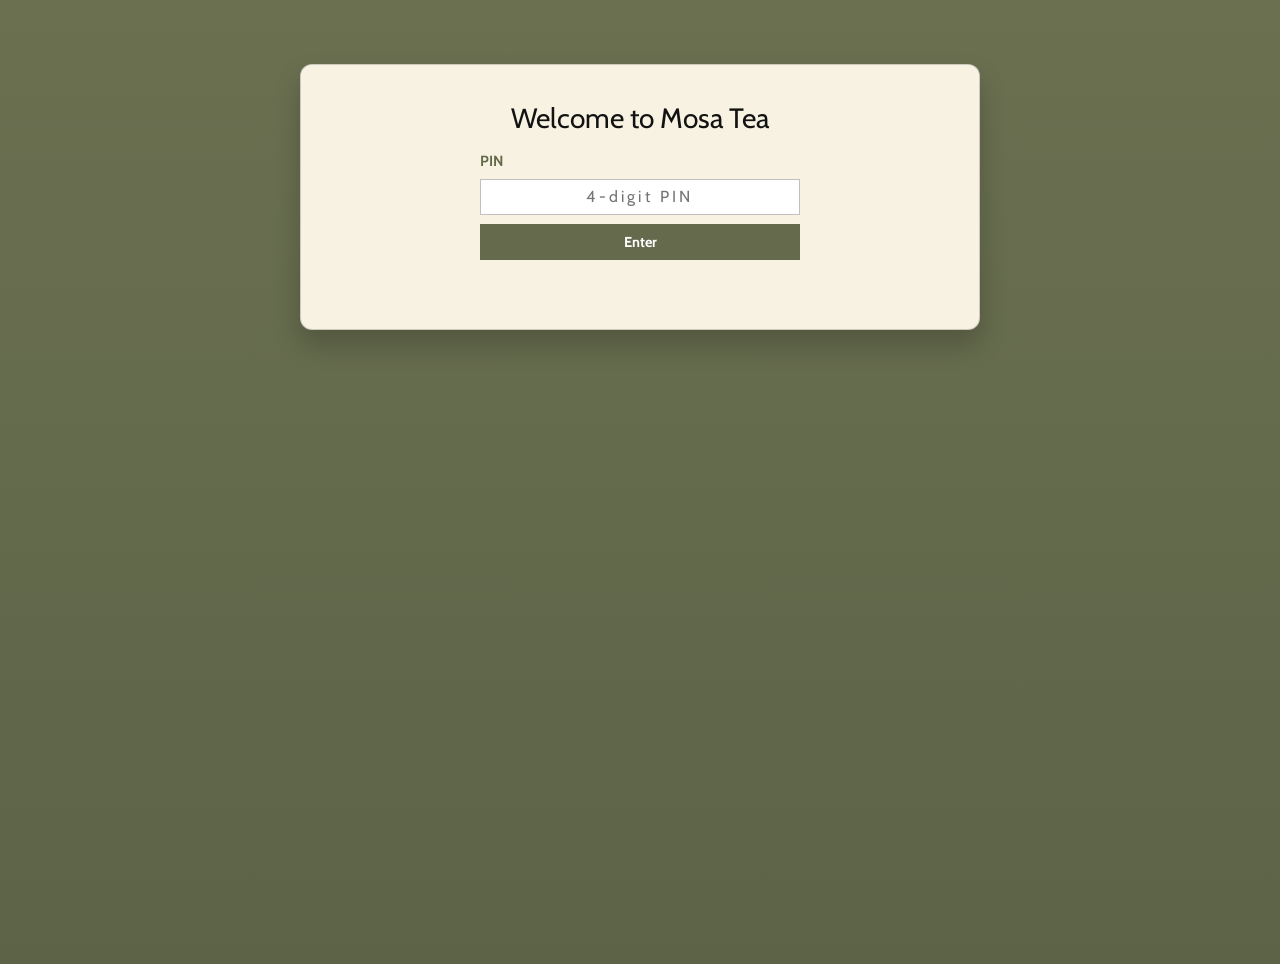
<file: src/index.html>
<!DOCTYPE html>
<html lang="en">
<head>
    <meta charset="UTF-8">
    <meta name="viewport" content="width=device-width, initial-scale=1.0">
    <title>Mosa Tea Checklist</title>
    <link rel="stylesheet" href="style.css">
</head>
<body>
    <main class="container">
        <div class="page-menu" data-menu-root>
            <button
                type="button"
                class="menu-trigger"
                data-menu-trigger
                aria-label="Open menu"
                aria-expanded="false"
            >
                ⚙
            </button>
            <div class="menu-dropdown" data-menu-panel>
                <button type="button" class="menu-item" data-menu-download>Download Master CSV</button>
                <button type="button" class="menu-item" data-logout-btn>Log Out</button>
            </div>
        </div>

        <h1>Mosa Tea Checklist</h1>
        <p>Select one to continue.</p>

        <div class="mode-buttons">
            <a class="mode-btn" href="opening.html">Opening</a>
            <a class="mode-btn" href="closing.html">Closing</a>
        </div>
    </main>
    <script src="shared-config.js"></script>
    <script src="auth.js"></script>
    <script>
        window.MosaPinAuth.requireAccess();
    </script>
</body>
</html>
</file>
<file: src/style.css>
@import url("https://fonts.googleapis.com/css2?family=Cabin:wght@400;600;700&family=Cantarell:wght@400;700&display=swap");

:root {
    --mosa-green: #646a4b;
    --mosa-green-hover: #7c845e;
    --mosa-cream: #f7f2e1;
    --mosa-white: #ffffff;
    --mosa-text: #121212;
    --mosa-muted: #55534d;
    --mosa-border: rgba(76, 76, 76, 0.25);
    --mosa-shadow: 0 14px 28px rgba(0, 0, 0, 0.2);
    --font-main: "Cabin", Georgia, serif;
}

* {
    box-sizing: border-box;
}

body {
    margin: 0;
    min-height: 100vh;
    font-family: var(--font-main);
    font-size: 16px;
    background: linear-gradient(180deg, #6a7050 0%, #5d6347 100%);
    color: var(--mosa-text);
    -webkit-font-smoothing: antialiased;
}

.container {
    width: min(92vw, 680px);
    margin: clamp(1.5rem, 5vw, 4rem) auto;
    padding: clamp(1.25rem, 3vw, 2.25rem);
    background: var(--mosa-cream);
    border: 1px solid var(--mosa-border);
    border-radius: 12px;
    box-shadow: var(--mosa-shadow);
    position: relative;
}

h1 {
    margin: 0;
    font-family: var(--font-main);
    font-size: clamp(1.375rem, 3.4vw, 1.75rem);
    font-weight: 400;
    letter-spacing: normal;
    line-height: 1.25;
    text-align: center;
}

p {
    margin: 0.9rem 0 0;
    color: var(--mosa-muted);
    font-size: 16px;
    font-weight: 400;
    line-height: 1.55;
    text-align: center;
}

.mode-buttons {
    display: flex;
    justify-content: center;
    flex-wrap: wrap;
    gap: 0.9rem;
    margin: 1.8rem 0 0;
}

.mode-btn,
.back-link {
    display: inline-flex;
    align-items: center;
    justify-content: center;
    min-width: 170px;
    padding: 0.82rem 1.35rem;
    border: 1px solid var(--mosa-green);
    border-radius: 999px;
    background: var(--mosa-green);
    color: var(--mosa-white);
    font-family: var(--font-main);
    font-size: 16px;
    font-weight: 600;
    letter-spacing: 0.063em;
    text-transform: none;
    text-decoration: none;
    transition: background-color 0.2s ease, border-color 0.2s ease;
}

.mode-btn:hover,
.back-link:hover {
    background: var(--mosa-green-hover);
    border-color: var(--mosa-green-hover);
}

.back-link {
    margin-top: 0;
}

.logout-btn {
    cursor: pointer;
    appearance: none;
}

.quick-back-btn {
    position: fixed;
    top: calc(env(safe-area-inset-top, 0px) + 0.75rem);
    left: calc(env(safe-area-inset-left, 0px) + 0.75rem);
    z-index: 125;
    display: inline-flex;
    align-items: center;
    justify-content: center;
    width: 1.78rem;
    height: 1.78rem;
    border: 1px solid rgba(76, 76, 76, 0.35);
    border-radius: 999px;
    background: rgba(255, 255, 255, 0.9);
    color: var(--mosa-green);
    font-size: 0.85rem;
    font-weight: 700;
    line-height: 1;
    text-decoration: none;
    backdrop-filter: blur(2px);
}

.quick-back-btn:hover {
    background: rgba(255, 255, 255, 1);
    border-color: rgba(76, 76, 76, 0.45);
}

.page-menu {
    position: fixed;
    top: calc(env(safe-area-inset-top, 0px) + 0.75rem);
    right: calc(env(safe-area-inset-right, 0px) + 0.75rem);
    z-index: 130;
    width: 2.1rem;
    display: flex;
    justify-content: flex-end;
    align-items: flex-start;
    pointer-events: none;
}

.menu-trigger {
    width: 2.1rem;
    height: 2.1rem;
    border: 1px solid rgba(76, 76, 76, 0.35);
    background: rgba(255, 255, 255, 0.88);
    color: var(--mosa-green);
    font-size: 1.05rem;
    line-height: 1;
    border-radius: 999px;
    cursor: pointer;
    pointer-events: auto;
}

.menu-trigger.is-initials {
    font-size: 0.72rem;
    font-weight: 700;
    letter-spacing: 0.03em;
}

.menu-dropdown {
    position: absolute;
    top: 100%;
    right: 0;
    width: 11.5rem;
    border: 1px solid rgba(76, 76, 76, 0.25);
    background: rgba(255, 255, 255, 0.96);
    box-shadow: 0 10px 20px rgba(0, 0, 0, 0.12);
    display: grid;
    gap: 0;
    overflow: hidden;
    opacity: 0;
    visibility: hidden;
    pointer-events: none;
    transform: translateY(-2px);
    transition: opacity 0.16s ease, transform 0.16s ease, visibility 0.16s ease;
}

.page-menu:hover .menu-dropdown,
.page-menu:focus-within .menu-dropdown,
.page-menu.is-open .menu-dropdown {
    opacity: 1;
    visibility: visible;
    pointer-events: auto;
    transform: translateY(0);
}

.page-menu:hover,
.page-menu:focus-within,
.page-menu.is-open {
    pointer-events: auto;
}

.menu-item {
    border: 0;
    border-bottom: 1px solid rgba(76, 76, 76, 0.16);
    background: transparent;
    color: var(--mosa-text);
    text-align: left;
    font: inherit;
    font-size: 0.9rem;
    font-weight: 600;
    padding: 0.6rem 0.7rem;
    cursor: pointer;
}

.menu-item:last-child {
    border-bottom: 0;
}

.menu-item:hover {
    background: rgba(100, 106, 75, 0.18);
    color: #1f2616;
}

.auth-form {
    margin: 1rem auto 0;
    width: min(100%, 320px);
    display: grid;
    gap: 0.55rem;
}

.auth-pin-input {
    text-align: center;
    letter-spacing: 0.2em;
    font-size: 1.05rem;
    font-weight: 700;
}

.auth-submit-btn {
    width: 100%;
}

.checklist-page {
    width: min(94vw, 860px);
}

.sync-panel {
    margin-top: 1rem;
    padding: 0.85rem;
    border: 1px solid rgba(76, 76, 76, 0.2);
    background: rgba(255, 255, 255, 0.55);
}

.sync-row {
    display: flex;
    align-items: center;
    flex-wrap: wrap;
    gap: 0.55rem;
}

.sync-label {
    font-size: 0.92rem;
    font-weight: 700;
    color: var(--mosa-green);
}

.sync-input {
    flex: 1 1 180px;
    min-height: 36px;
    padding: 0.4rem 0.55rem;
    border: 1px solid rgba(76, 76, 76, 0.35);
    border-radius: 0;
    background: var(--mosa-white);
    color: var(--mosa-text);
    font: inherit;
    transition: border-color 0.15s ease, box-shadow 0.15s ease, background-color 0.15s ease;
}

.sync-input:focus {
    outline: none;
    border-color: var(--mosa-green-hover);
    box-shadow: 0 0 0 2px rgba(100, 106, 75, 0.18);
}

.sync-input.is-invalid {
    border-color: #b42318;
    background: #fff5f4;
}

.sync-input.is-invalid:focus {
    border-color: #b42318;
    box-shadow: 0 0 0 2px rgba(180, 35, 24, 0.18);
}

.sync-save-btn {
    min-height: 36px;
    border: 1px solid var(--mosa-green);
    background: var(--mosa-green);
    color: var(--mosa-white);
    font-family: var(--font-main);
    font-size: 0.9rem;
    font-weight: 700;
    padding: 0.4rem 0.75rem;
    cursor: pointer;
}

.sync-export-btn {
    min-height: 34px;
    border: 1px solid rgba(76, 76, 76, 0.35);
    background: rgba(255, 255, 255, 0.75);
    color: var(--mosa-text);
    font-family: var(--font-main);
    font-size: 0.86rem;
    font-weight: 700;
    padding: 0.35rem 0.65rem;
    cursor: pointer;
}

.sync-export-btn:hover {
    background: rgba(255, 255, 255, 0.95);
}

.sync-line {
    margin: 0.5rem 0 0;
    text-align: left;
    color: var(--mosa-muted);
    font-size: 0.9rem;
    line-height: 1.35;
}

.sync-error {
    margin: 0.45rem 0 0;
    text-align: left;
    color: #b42318;
    font-size: 0.84rem;
    font-weight: 700;
    line-height: 1.35;
    min-height: 1.1rem;
    opacity: 0;
    transform: translateY(-2px);
    transition: opacity 0.16s ease, transform 0.16s ease;
}

.sync-error.is-visible {
    opacity: 1;
    transform: translateY(0);
}

.checklist-group {
    margin-top: 1.1rem;
    padding: 0.95rem;
    border: 1px solid rgba(76, 76, 76, 0.2);
    background: rgba(255, 255, 255, 0.35);
    display: flex;
    flex-direction: column;
}

.checklist-group h2 {
    margin: 0;
    font-size: 1.1rem;
    font-weight: 700;
    color: var(--mosa-green);
}

.check-note {
    margin: 0.6rem 0 0;
    text-align: left;
    font-size: 0.97rem;
    font-weight: 600;
    color: var(--mosa-text);
}

.checklist-list {
    margin-top: 0.6rem;
    margin-bottom: 0;
    padding-left: 0;
    list-style: none;
    display: grid;
    gap: 0.5rem;
}

.check-item {
    display: flex;
    align-items: flex-start;
    gap: 0.35rem;
    text-align: left;
    line-height: 1.45;
    color: var(--mosa-text);
}

.check-item::before {
    content: "\2022";
    color: var(--mosa-green);
    font-weight: 700;
    line-height: 1.45;
    flex-shrink: 0;
}

.task-list,
.task-sublist {
    list-style: none;
    margin: 0.75rem 0 0;
    padding-left: 0;
    display: grid;
    gap: 0.5rem;
}

.task-sublist {
    margin-top: 0.5rem;
    padding-left: 1.5rem;
}

.task-item label {
    display: inline-flex;
    align-items: flex-start;
    gap: 0.5rem;
    text-align: left;
    color: var(--mosa-text);
    line-height: 1.4;
    cursor: pointer;
}

.task-item input[type="checkbox"] {
    width: 1rem;
    height: 1rem;
    margin-top: 0.1rem;
    accent-color: var(--mosa-green);
}

.section-complete {
    order: 99;
    margin-top: 0.8rem;
    display: inline-flex;
    align-items: center;
    gap: 0.4rem;
    font-size: 0.94rem;
    font-weight: 700;
    color: var(--mosa-green);
    align-self: flex-start;
}

.section-complete input[type="checkbox"] {
    width: 1rem;
    height: 1rem;
    accent-color: var(--mosa-green);
}

.section-meta {
    order: 100;
    margin: 0.35rem 0 0;
    text-align: left;
    color: var(--mosa-muted);
    font-size: 0.86rem;
    line-height: 1.35;
}

.item-meta {
    margin: 0.2rem 0 0 1.55rem;
    text-align: left;
    color: var(--mosa-muted);
    font-size: 0.8rem;
    line-height: 1.3;
}

.chunk-tabs {
    margin-top: 1rem;
    display: grid;
    grid-template-columns: repeat(auto-fit, minmax(150px, 1fr));
    gap: 0.45rem;
}

.chunk-tab {
    border: 1px solid var(--mosa-green);
    background: var(--mosa-white);
    color: var(--mosa-green);
    font-family: var(--font-main);
    font-size: 0.92rem;
    font-weight: 600;
    padding: 0.58rem 0.72rem;
    cursor: pointer;
}

.chunk-tab.is-active {
    background: var(--mosa-green);
    color: var(--mosa-white);
}

.chunk-status {
    margin-top: 0.65rem;
    text-align: left;
    font-size: 0.95rem;
    font-weight: 600;
    color: var(--mosa-green);
}

.chunk-hidden {
    display: none;
}

.chunk-action {
    margin-top: 1.3rem;
    display: flex;
    justify-content: center;
}

.chunk-complete-btn {
    border: 1px solid var(--mosa-green);
    background: var(--mosa-green);
    color: var(--mosa-white);
    font-family: var(--font-main);
    font-size: 1rem;
    font-weight: 700;
    padding: 0.72rem 1.1rem;
    min-width: 230px;
    cursor: pointer;
}

.chunk-complete-btn:disabled {
    opacity: 0.5;
    cursor: not-allowed;
}

.submit-action {
    margin-top: 0.8rem;
    display: flex;
    justify-content: center;
}

.submit-checklist-btn {
    border: 1px solid #2f3d22;
    background: #2f3d22;
    color: var(--mosa-white);
    font-family: var(--font-main);
    font-size: 1rem;
    font-weight: 700;
    padding: 0.72rem 1.1rem;
    min-width: 230px;
    cursor: pointer;
}

.submit-checklist-btn:hover {
    background: #3c4b2c;
    border-color: #3c4b2c;
}

.submit-checklist-btn:disabled {
    opacity: 0.5;
    cursor: not-allowed;
}

.confirmation-panel {
    margin: 1rem auto 0;
    width: min(100%, 420px);
    padding: 0.85rem;
    border: 1px solid rgba(76, 76, 76, 0.2);
    background: rgba(255, 255, 255, 0.55);
}

.confirmation-meta {
    margin: 0.45rem 0 0;
    text-align: left;
    color: var(--mosa-muted);
    font-size: 0.9rem;
    line-height: 1.35;
}

.confirmation-thanks {
    margin-top: 0.35rem;
    font-weight: 700;
    color: var(--mosa-green);
}
</file>
